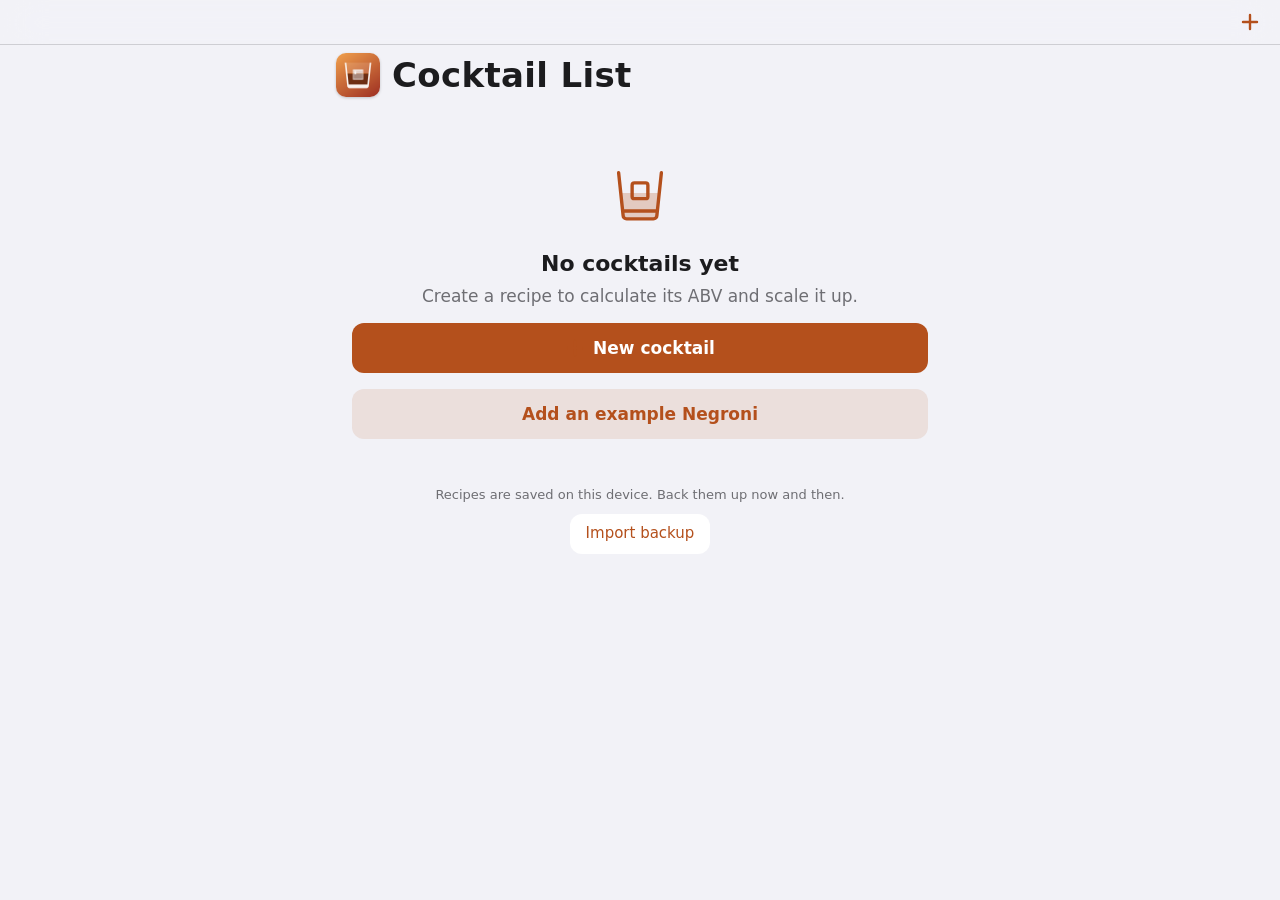
<file: index.html>
<!doctype html>
<html lang="en">
<head>
  <meta charset="utf-8">
  <title>Cocktail Scaler</title>
  <meta http-equiv="refresh" content="0; url=web/">
  <link rel="canonical" href="web/">
  <link rel="icon" type="image/png" href="web/icons/icon-192.png">
  <link rel="apple-touch-icon" href="web/icons/apple-touch-icon.png">
</head>
<body>
  <p><a href="web/">Open Cocktail Scaler</a></p>
</body>
</html>
</file>
<file: web/styles.css>
:root {
  color-scheme: light dark;
  --bg: #f2f2f7;
  --card: #ffffff;
  --text: #1c1c1e;
  --muted: #6e6e73;
  --sep: rgba(60, 60, 67, 0.2);
  --fill: rgba(118, 118, 128, 0.12);
  --seg-on: #ffffff;
  --bar: rgba(242, 242, 247, 0.85);
  --accent: #b4501c;
  --accent-tint: rgba(180, 80, 28, 0.12);
  --on-accent: #ffffff;
  --danger: #d70015;
}

@media (prefers-color-scheme: dark) {
  :root {
    --bg: #000000;
    --card: #1c1c1e;
    --text: #f2f2f7;
    --muted: #98989f;
    --sep: rgba(84, 84, 88, 0.6);
    --fill: rgba(118, 118, 128, 0.24);
    --seg-on: #636366;
    --bar: rgba(10, 10, 10, 0.8);
    --accent: #ff9f5a;
    --accent-tint: rgba(255, 159, 90, 0.16);
    --on-accent: #1c1c1e;
    --danger: #ff6961;
  }
}

* { box-sizing: border-box; }

html { -webkit-text-size-adjust: 100%; }

body {
  margin: 0;
  background: var(--bg);
  color: var(--text);
  font: 17px/1.3 -apple-system, BlinkMacSystemFont, "SF Pro Text", system-ui, "Segoe UI", Roboto, sans-serif;
  -webkit-tap-highlight-color: transparent;
  overflow-x: hidden;
}

button, input, select, textarea { font: inherit; color: inherit; }

svg { flex: none; }

/* ---------- Navigation bar ---------- */

.bar {
  position: sticky;
  top: 0;
  z-index: 10;
  display: grid;
  grid-template-columns: 1fr auto 1fr;
  align-items: center;
  min-height: calc(44px + env(safe-area-inset-top));
  padding: env(safe-area-inset-top) max(8px, env(safe-area-inset-right)) 0 max(8px, env(safe-area-inset-left));
  background: var(--bar);
  -webkit-backdrop-filter: saturate(180%) blur(20px);
  backdrop-filter: saturate(180%) blur(20px);
  border-bottom: 0.5px solid var(--sep);
}

.bar-title {
  margin: 0;
  font-size: 17px;
  font-weight: 600;
  max-width: 50vw;
  overflow: hidden;
  white-space: nowrap;
  text-overflow: ellipsis;
  text-align: center;
}

.bar-side { display: flex; min-width: 0; }
.bar-side.right { justify-content: flex-end; }

.bar-btn {
  display: inline-flex;
  align-items: center;
  gap: 2px;
  min-height: 44px;
  min-width: 44px;
  padding: 0 8px;
  border: 0;
  background: none;
  color: var(--accent);
  font-size: 17px;
  text-decoration: none;
  cursor: pointer;
  max-width: 100%;
}
.bar-btn.strong { font-weight: 600; }
.bar-btn.icon { justify-content: center; }
.bar-btn .label { overflow: hidden; white-space: nowrap; text-overflow: ellipsis; max-width: 28vw; }

/* ---------- Layout ---------- */

.content {
  max-width: 640px;
  margin: 0 auto;
  padding: 0 max(16px, env(safe-area-inset-right)) calc(40px + env(safe-area-inset-bottom)) max(16px, env(safe-area-inset-left));
}

.large-title {
  margin: 8px 0 12px;
  font-size: 34px;
  font-weight: 700;
  letter-spacing: 0.01em;
  overflow-wrap: anywhere;
}
.large-title.small { font-size: 28px; }
.large-title.brand { display: flex; align-items: center; gap: 12px; }
.brand-icon {
  flex: none;
  width: 44px;
  height: 44px;
  border-radius: 10px; /* iOS app-icon corner ratio */
  box-shadow: 0 1px 3px rgba(0, 0, 0, 0.2);
}

.section-title {
  margin: 24px 16px 6px;
  font-size: 13px;
  font-weight: 400;
  text-transform: uppercase;
  letter-spacing: 0.02em;
  color: var(--muted);
}

.section-head {
  display: flex;
  align-items: flex-end;
  justify-content: space-between;
  gap: 12px;
  margin: 24px 0 6px;
}
.section-head .section-title { margin: 0 0 4px 16px; }

.footnote {
  margin: 6px 16px 0;
  font-size: 13px;
  color: var(--muted);
}

/* ---------- Grouped lists ---------- */

.group {
  margin: 0;
  padding: 0;
  list-style: none;
  background: var(--card);
  border-radius: 12px;
  overflow: hidden;
}
.group > * + * { border-top: 0.5px solid var(--sep); }
.group.pad { padding: 12px 16px; }
.group.pad > * + * { border-top: 0; }

.row {
  display: flex;
  align-items: center;
  justify-content: space-between;
  gap: 12px;
  min-height: 44px;
  padding: 11px 16px;
  color: var(--text);
  text-decoration: none;
}
.row.link:active { background: var(--fill); }
.row-main { min-width: 0; flex: 1; }
.row-title { overflow-wrap: anywhere; }
.row-sub { margin-top: 2px; font-size: 13px; color: var(--muted); }
.row-value { color: var(--muted); text-align: right; font-variant-numeric: tabular-nums; }
.row-stack { display: flex; flex-direction: column; align-items: flex-end; text-align: right; font-variant-numeric: tabular-nums; }
.row-stack strong { font-weight: 600; }
.row-stack small { margin-top: 2px; font-size: 13px; color: var(--muted); }
.row.muted { color: var(--muted); justify-content: center; }
.row.total { font-weight: 600; }
.chev { color: var(--muted); opacity: 0.6; }

.notes { padding: 12px 16px; white-space: pre-wrap; overflow-wrap: anywhere; }

/* ---------- Fields ---------- */

.field {
  display: block;
  width: 100%;
  min-width: 0;
  padding: 11px 16px;
  border: 0;
  border-radius: 0;
  background: transparent;
  font-size: 17px;
  outline: none;
  -webkit-appearance: none;
  appearance: none;
}
.field.big { font-weight: 600; }
textarea.field { resize: none; }
.field::placeholder { color: var(--muted); opacity: 0.8; }

.boxed {
  background: var(--fill);
  border-radius: 8px;
}
.field.boxed { padding: 7px 10px; }
.boxed:focus-within, .field.boxed:focus { box-shadow: 0 0 0 2px var(--accent); }

.suffix-input { display: flex; align-items: center; gap: 4px; }
.suffix-input .field { padding: 0; text-align: right; }
.suffix-input > span { color: var(--muted); }
.suffix-input.boxed { padding: 7px 10px; }

.search {
  display: block;
  width: 100%;
  margin-bottom: 12px;
  padding: 9px 12px;
  border: 0;
  border-radius: 10px;
  background: var(--fill);
  font-size: 17px;
  outline: none;
  -webkit-appearance: none;
  appearance: none;
}
.search:focus { box-shadow: 0 0 0 2px var(--accent); }

select.unit-select {
  flex: none;
  padding: 10px 12px;
  border: 0;
  border-radius: 10px;
  background: var(--fill);
  font-size: 17px;
  font-weight: 600;
  color: var(--accent);
}

/* 16px keeps iOS from zooming in when the picker opens. */
.buy-select {
  max-width: 100%;
  margin: 2px 0 0 -2px;
  padding: 2px;
  border: 0;
  background: none;
  font-size: 16px;
  color: var(--accent);
  cursor: pointer;
}

/* ---------- Ingredient editor ---------- */

.ingredient {
  margin: 4px 8px;
  padding: 8px 10px 4px 12px;
  border: 1.5px solid var(--accent);
  border-radius: 10px;
}
.ingredient .ingredient-name { padding: 4px 0; font-weight: 600; }
.ingredient-bottom {
  display: flex;
  align-items: center;
  gap: 8px;
  margin-top: 8px;
}
.ingredient-actions {
  display: flex;
  justify-content: space-between;
  margin-top: 4px;
}

.text-btn {
  min-height: 40px;
  padding: 0 4px;
  border: 0;
  background: none;
  color: var(--accent);
  font-size: 15px;
  cursor: pointer;
}
.text-btn.strong { font-weight: 600; }
.text-btn.danger { color: var(--danger); }

/* ---------- Type-ahead ---------- */

.suggestions {
  margin: 2px 0 4px;
  border-radius: 8px;
  background: var(--fill);
  overflow: hidden;
}
.suggestion {
  display: flex;
  align-items: center;
  gap: 12px;
  width: 100%;
  min-height: 42px;
  padding: 8px 10px;
  border: 0;
  background: none;
  font-size: 16px;
  text-align: left;
  color: var(--text);
  cursor: pointer;
}
.suggestion + .suggestion { border-top: 0.5px solid var(--sep); }
.suggestion:active, .suggestion:hover { background: var(--accent-tint); }
.suggestion strong { font-weight: 700; color: var(--accent); }

/* ---------- Recipe card ---------- */

.recipe-card { padding: 6px 0; }
.recipe-card > * + * { border-top: 0; }

.recipe-line {
  display: flex;
  align-items: center;
  gap: 12px;
  width: 100%;
  min-height: 40px;
  padding: 6px 16px;
  border: 0;
  background: none;
  font-size: 17px;
  text-align: left;
  color: var(--text);
}
.recipe-line::before {
  content: "";
  flex: none;
  width: 6px;
  height: 6px;
  border-radius: 50%;
  background: var(--accent);
}
button.recipe-line { cursor: pointer; }
button.recipe-line:active { background: var(--fill); }
.line-text { flex: 1; min-width: 0; overflow-wrap: anywhere; }
.line-amount { font-weight: 600; font-variant-numeric: tabular-nums; }
.line-abv { flex: none; font-size: 15px; color: var(--muted); font-variant-numeric: tabular-nums; }
.recipe-line.incomplete { color: var(--danger); }
.recipe-line.incomplete::before { background: var(--danger); }
.recipe-empty { margin: 0; padding: 8px 16px; color: var(--muted); }
.ingredient-bottom > .field { flex: 0 0 76px; }
.ingredient-bottom .segmented { flex: 1; min-width: 0; }
.ingredient-bottom .suffix-input { flex: 0 0 76px; }

/* ---------- Segmented control ---------- */

.segmented {
  display: flex;
  padding: 2px;
  border-radius: 9px;
  background: var(--fill);
}
.segmented button {
  flex: 1;
  min-height: 32px;
  padding: 4px 6px;
  border: 0;
  border-radius: 7px;
  background: transparent;
  font-size: 15px;
  white-space: nowrap;
  cursor: pointer;
}
.segmented button[aria-pressed="true"] {
  background: var(--seg-on);
  font-weight: 600;
  box-shadow: 0 1px 3px rgba(0, 0, 0, 0.12);
}
.segmented.small { flex: 0 0 150px; }

/* ---------- Scale inputs ---------- */

.big-input { display: flex; align-items: center; gap: 10px; margin-top: 12px; }
.big-input .field {
  flex: 1;
  padding: 8px 12px;
  border-radius: 10px;
  background: var(--fill);
  font-size: 28px;
  font-weight: 600;
  font-variant-numeric: tabular-nums;
}
.big-input .field:focus { box-shadow: 0 0 0 2px var(--accent); }
.big-input > span { color: var(--muted); }

.toggle-row { display: flex; align-items: center; justify-content: space-between; gap: 12px; margin-top: 14px; }

.switch {
  position: relative;
  flex: none;
  width: 51px;
  height: 31px;
  margin: 0;
  border-radius: 16px;
  background: var(--fill);
  -webkit-appearance: none;
  appearance: none;
  cursor: pointer;
  transition: background 0.2s;
}
.switch::before {
  content: "";
  position: absolute;
  top: 2px;
  left: 2px;
  width: 27px;
  height: 27px;
  border-radius: 50%;
  background: #fff;
  box-shadow: 0 2px 4px rgba(0, 0, 0, 0.2);
  transition: transform 0.2s;
}
.switch:checked { background: #34c759; }
.switch:checked::before { transform: translateX(20px); }

/* ---------- Buttons ---------- */

.button {
  display: flex;
  align-items: center;
  justify-content: center;
  gap: 8px;
  width: 100%;
  min-height: 50px;
  margin-top: 16px;
  padding: 0 16px;
  border: 0;
  border-radius: 12px;
  font-size: 17px;
  font-weight: 600;
  text-decoration: none;
  cursor: pointer;
}
.button:active { opacity: 0.7; }
.button.primary { background: var(--accent); color: var(--on-accent); }
.button.tinted { background: var(--accent-tint); color: var(--accent); }
.button.plain { background: var(--card); color: var(--accent); font-weight: 400; }
.button.destructive { background: var(--card); color: var(--danger); font-weight: 400; margin-top: 32px; }
.button.inline { display: inline-flex; width: auto; min-height: 40px; margin: 0; font-size: 15px; }

/* ---------- Empty state & backup ---------- */

.empty { padding: 48px 16px 8px; text-align: center; }
.empty svg { color: var(--accent); }
.empty h2 { margin: 16px 0 6px; font-size: 22px; }
.empty p { margin: 0 0 8px; color: var(--muted); }

.backup { margin-top: 40px; text-align: center; }
.backup p { margin: 0 0 10px; font-size: 13px; color: var(--muted); }
.backup .actions { display: flex; justify-content: center; gap: 10px; flex-wrap: wrap; }

.error { margin: 16px; color: var(--danger); font-size: 15px; text-align: center; }

/* ---------- Toast ---------- */

.toast {
  position: fixed;
  left: 50%;
  bottom: calc(24px + env(safe-area-inset-bottom));
  z-index: 20;
  max-width: calc(100% - 32px);
  padding: 10px 18px;
  border-radius: 20px;
  background: rgba(30, 30, 30, 0.92);
  color: #fff;
  font-size: 15px;
  opacity: 0;
  pointer-events: none;
  transform: translate(-50%, 8px);
  transition: opacity 0.2s, transform 0.2s;
}
.toast.show { opacity: 1; transform: translate(-50%, 0); }

/* ---------- Confirmation sheet ---------- */

.sheet {
  width: min(calc(100% - 16px), 420px);
  max-width: none;
  max-height: none;
  margin: auto auto calc(8px + env(safe-area-inset-bottom));
  padding: 0;
  border: 0;
  background: transparent;
  color: var(--text);
  overflow: visible;
}
.sheet[open] { animation: sheet-in 0.25s ease-out; }
.sheet::backdrop { background: rgba(0, 0, 0, 0.4); }

@keyframes sheet-in {
  from { transform: translateY(40px); opacity: 0; }
  to { transform: none; opacity: 1; }
}

.sheet-card {
  border-radius: 14px;
  overflow: hidden;
  background: var(--card);
  text-align: center;
}
.sheet-title { margin: 0; padding: 16px 16px 4px; font-size: 13px; font-weight: 600; color: var(--muted); }
.sheet-message { margin: 0; padding: 0 16px 16px; font-size: 13px; color: var(--muted); }
.sheet-message:empty { display: none; }

.sheet-btn {
  display: block;
  width: 100%;
  min-height: 56px;
  border: 0;
  border-top: 0.5px solid var(--sep);
  background: var(--card);
  color: var(--accent);
  font-size: 20px;
  cursor: pointer;
}
.sheet-btn:active { background: var(--fill); }
.sheet-btn.destructive { color: var(--danger); }
.sheet-cancel { margin-top: 8px; border-top: 0; border-radius: 14px; font-weight: 600; }

.noscript { padding: 24px; text-align: center; }
</file>
